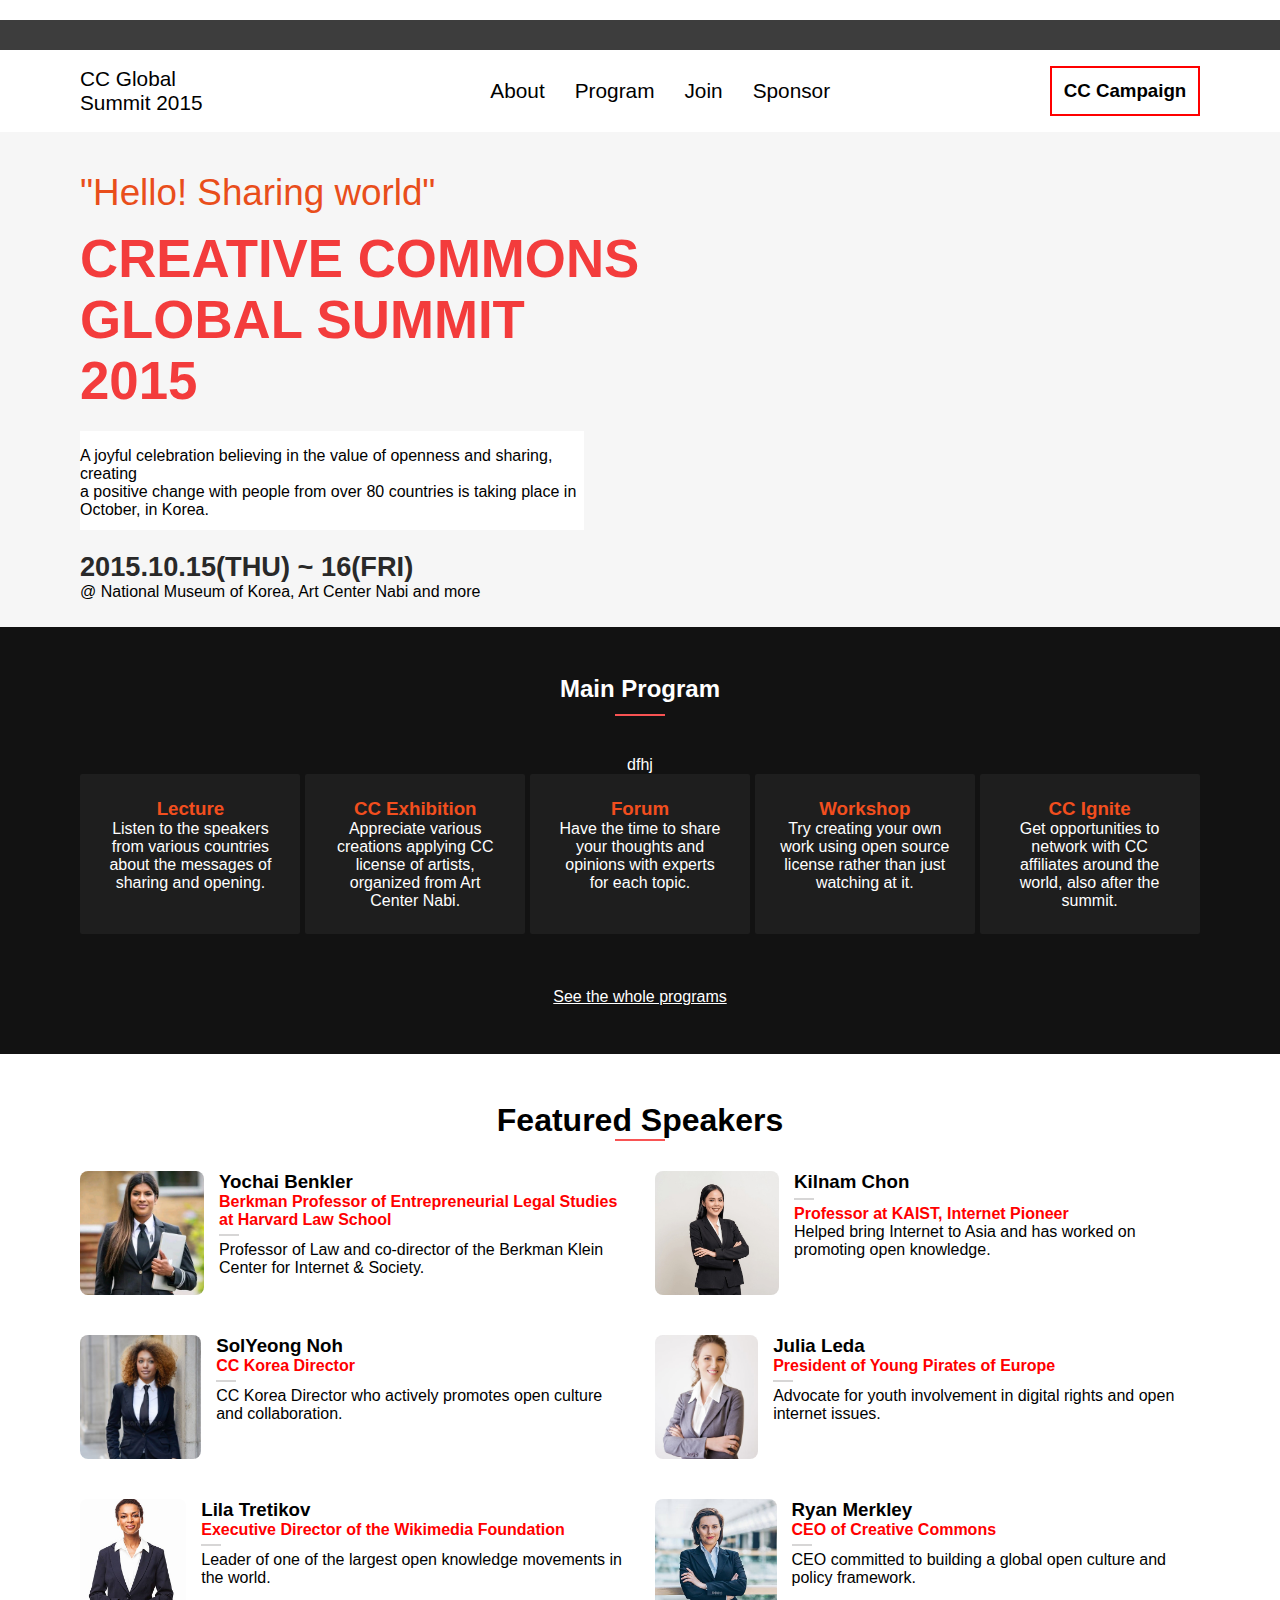
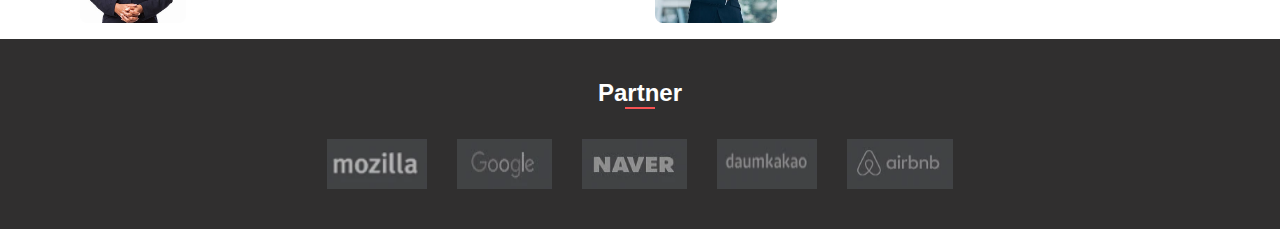
<file: index.html>
<!DOCTYPE html>
<html lang="en">
<head>
  <meta charset="UTF-8">
  <meta name="viewport" content="width=device-width, initial-scale=1.0">
  <title>Document</title>
  <link rel="stylesheet" href="style.css">
</head>
<body>
<!-- navbar -->
    <div class="nav-space"></div>
    <div class="nav-icon"></div>
  <nav>
    <div class="nav-logo">
      <a class="nav-logo_name" href="index.html">CC Global <br>Summit 2015</a>
      <div class="nav-ul">
        <ul>
          <li class="nav-item"><a class="nav-link" href="index.html">About</a></li>
          <li class="nav-item"><a class="nav-link" href="program.html">Program</a></li>
          <li class="nav-item"><a class="nav-link" href="join.html">Join</a></li>
          <li class="nav-item"><a class="nav-link" href="sponsor.html">Sponsor</a></li>
          <!-- <li class="nav-item"><a class="nav-link" href="news.html">News</a></li> -->
        </ul>
      </div>
      <div class="nav-company_name">
        <h3 class=".company_name">CC Campaign</h3>
      </div>
    </div>
  </nav>

  <!-- Global Summit -->
  <section class="hero">
    <p class="hero-p1">"Hello! Sharing world"</p>
    <div class="hero-div1">
      <h1 class="hero-h1">CREATIVE COMMONS<br> GLOBAL SUMMIT <br> 2015</h1>
    </div>
    <div class="hero-div2">
      <p class="hero-p2">
        A joyful celebration believing in the value of openness and sharing, creating <br> a positive change with people from over 80 countries is taking place in October, in Korea.
      </p>
    </div>
    <div class="hero-div3">
      <p class="date-location"><span class="hero-span3">2015.10.15(THU) ~ 16(FRI)</span><br/>@ National Museum of Korea, Art Center Nabi and more</p>
    </div> 
  </section>

  <!-- Program -->
  <section class="program-section">
    <div class="pragram-div1">
      <h2>Main Program</h2>
      <div class="program-line"></div>
    </div>
    
    dfhj
    <div class="programs">
      <div class="program-box">
        <h3>Lecture</h3>
        <p>Listen to the speakers from various countries about the messages of sharing and opening.</p>
      </div>
      <div class="program-box">
        <h3>CC Exhibition</h3>
        <p>Appreciate various creations applying CC license of artists, organized from Art Center Nabi.</p>
      </div>
      <div class="program-box">
        <h3>Forum</h3>
        <p>Have the time to share your thoughts and opinions with experts for each topic.</p>
      </div>
      <div class="program-box">
        <h3>Workshop</h3>
        <p>Try creating your own work using open source license rather than just watching at it.</p>
      </div>
      <div class="program-box">
        <h3>CC Ignite</h3>
        <p>Get opportunities to network with CC affiliates around the world, also after the summit.</p>
      </div>
    </div><br><br><br>
    <u class="program-h4">See the whole programs</u>
  </section>


  <!-- Featured Speakers Section -->
  <section class="speakers">
    <div class="container">
      <h2>Featured Speakers</h2>
      <div class="Featured_line"></div>
      <div class="speakers-grid">
        <!-- Speaker 1 -->
        <div class="speaker">
          <img src="./1753783972592.jpg" alt="Speaker Photo" />
          <div>
            <h3>Yochai Benkler</h3>
            <p><strong class="speaker-strong">Berkman Professor of Entrepreneurial Legal Studies at Harvard Law School</strong></p>
            <div class="info-line"></div>
            <p>Professor of Law and co-director of the Berkman Klein Center for Internet & Society.</p>
          </div>
        </div>
        <!-- Speaker 2 -->
        <div class="speaker">
          <img src="./attractive-young-asian-business-woman-600nw-2401116645.jpg" alt="Speaker Photo" />
          <div>
            <h3>Kilnam Chon</h3>
            <div class="info-line"></div>
            <p><strong class="speaker-strong">Professor at KAIST, Internet Pioneer</strong></p>
            <p>Helped bring Internet to Asia and has worked on promoting open knowledge.</p>
          </div>
        </div>
        <!-- Add 4 more speakers -->
        <div class="speaker">
          <img src="./black-businesswoman-wearing-suit-tie-urban-background-portrait-beautiful-model-fashion-afro-hairstyle-67369224.jpg" alt="Speaker Photo" />
          <div>
            <h3>SolYeong Noh</h3>
            <p><strong class="speaker-strong">CC Korea Director</strong></p>
            <div class="info-line"></div>
            <p>CC Korea Director who actively promotes open culture and collaboration.</p>
          </div>
        </div>
        <div class="speaker">
          <img src="./business-lady-suit-white-background-beautiful-young-woman-gray-gorgeous-smile-112620613.jpg" alt="Speaker Photo" />
          <div>
            <h3>Julia Leda</h3>
            <p><strong class="speaker-strong">President of Young Pirates of Europe</strong></p>
            <div class="info-line"></div>
            <p>Advocate for youth involvement in digital rights and open internet issues.</p>
          </div>
        </div>
        <div class="speaker">
          <img src="./confident-african-american-female-executive-isolated.jpg" alt="Speaker Photo" />
          <div>
            <h3>Lila Tretikov</h3>
            <p><strong class="speaker-strong">Executive Director of the Wikimedia Foundation</strong></p>
            <div class="info-line"></div>
            <p>Leader of one of the largest open knowledge movements in the world.</p>
          </div>
        </div>
        <div class="speaker">
          <img src="./trust-in-our-business.jpg" alt="Speaker Photo" />
          <div>
            <h3>Ryan Merkley</h3>
            <p><strong class="speaker-strong">CEO of Creative Commons</strong></p>
            <div class="info-line"></div>
            <p>CEO committed to building a global open culture and policy framework.</p>
          </div>
        </div>
      </div>
    </div>
  </section>

  <!-- Footer Partners -->
  <footer class="partners">
    <div class="container">
      <h2>Partner</h2>
      <div class="partner_line"></div>
      <div class="partner-logos">
        <img src="./mozilla.png" width="100px" height="50px" alt="Mozilla" />
        <img src="./google.png" alt="Google" />
        <img src="./naver.png" alt="Naver" />
        <img src="./kao.png" alt="Daumkakao" />
        <img src="./a.png" alt="Airbnb" />
      </div>
    </div>
  </footer>
</body>
</html>
</file>
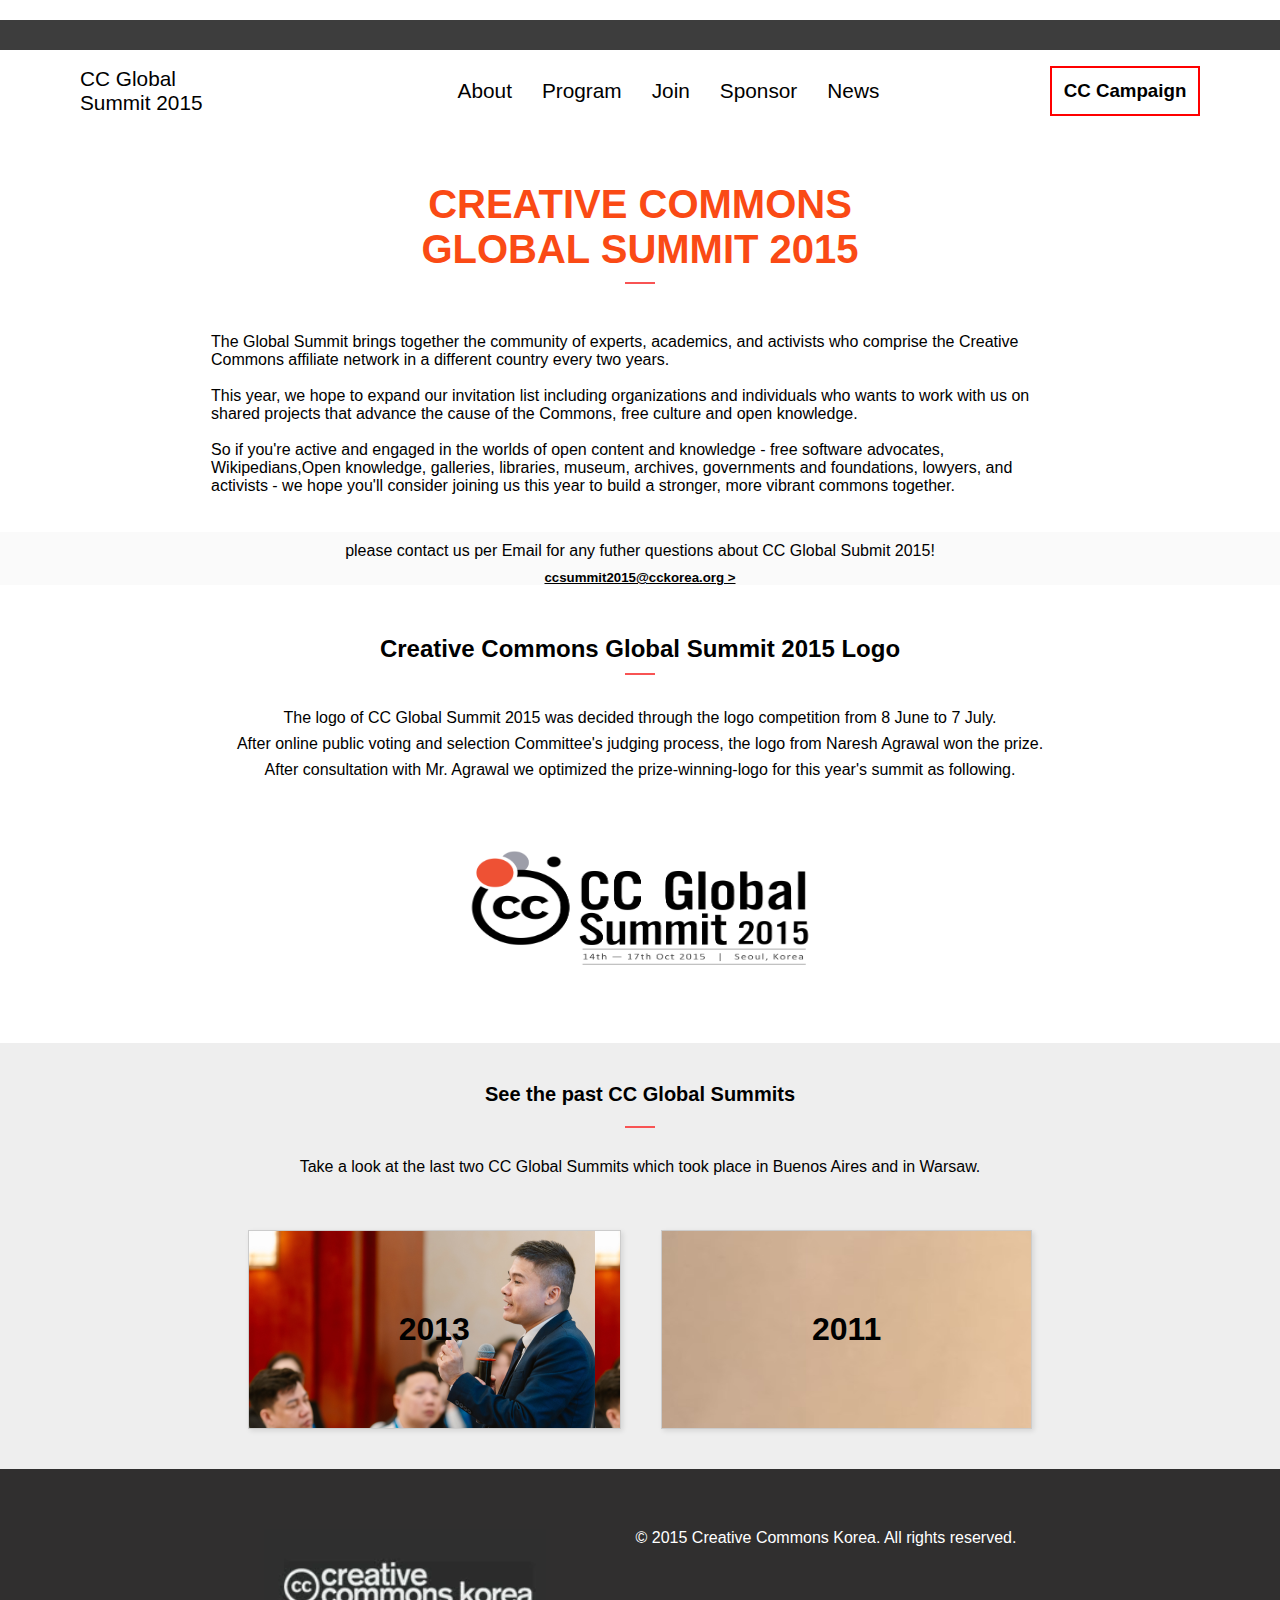
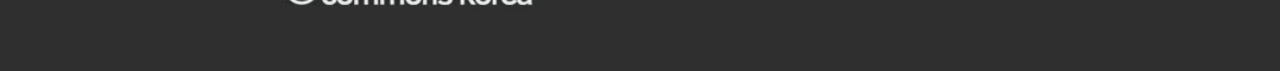
<file: program.html>
<!DOCTYPE html>
<html lang="en">
<head>
  <meta charset="UTF-8">
  <meta name="viewport" content="width=device-width, initial-scale=1.0">
  <title>Document</title>
  <link rel="stylesheet" href="style.css">
</head>
<body>
  <!-- navbar -->
    <div class="nav-space"></div>
    <div class="nav-icon"></div>
  <nav>
    <div class="nav-logo">
      <a class="nav-logo_name" href="index.html">CC Global <br>Summit 2015</a>
      <div class="nav-ul">
        <ul>
          <li class="nav-item"><a class="nav-link" href="index.html">About</a></li>
          <li class="nav-item"><a class="nav-link" href="program.html">Program</a></li>
          <li class="nav-item"><a class="nav-link" href="join.html">Join</a></li>
          <li class="nav-item"><a class="nav-link" href="sponsor.html">Sponsor</a></li>
          <li class="nav-item"><a class="nav-link" href="news.html">News</a></li>
        </ul>
      </div>
      <div class="nav-company_name">
        <h3 class="company_name">CC Campaign</h3>
      </div>
    </div>
  </nav>

  <!-- programs -->
  <section class="programs-container">
    <h1>CREATIVE COMMONS <br>GLOBAL SUMMIT 2015</h1>
    <div class="partner_line"></div>
    <div>
      <div class="container-p">
        <p class="desc">The Global Summit brings together the community of experts, academics, and activists who comprise the Creative Commons affiliate network in a different country every two years.</p><br>
        <p class="desc">This year, we hope to expand our invitation list including organizations and individuals who wants to work with us on shared
          projects that advance the cause of the Commons, free culture and open knowledge.
        </p><br>
        <p class="desc">So if you're active and engaged in the worlds of open content and knowledge - free software advocates, Wikipedians,Open knowledge, galleries, libraries, museum, archives, governments and foundations,
          lowyers, and activists - we hope you'll consider joining us this year to build a stronger, more vibrant commons together.
        </p><br>
      </div>
    </div>
  </section>

  <section>
    <div class="program-futher">
      <p>
        please contact us per Email for any futher questions about CC Global Submit 2015!
      </p>
      <h5>ccsummit2015@cckorea.org ></h5>
    </div>
  </section>

  <section>
    <div class="pragtam-creative">
      <h2>Creative Commons Global Summit 2015 Logo</h2>
      <div class="partner_line"></div>
      <p>The logo of CC Global Summit 2015 was decided through the logo competition from 8 June to 7 July.</p>
      <p>After online public voting and selection Committee's judging process, the logo from Naresh Agrawal won the prize.</p>
      <p>After consultation with Mr. Agrawal we optimized the prize-winning-logo for this year's summit as following.</p>
      <img src="./CC_Global_Summit_2015.png" alt="CC GLOBAL SUMMIT Logo">
    </div>
  </section>

  <section class="past-summits">
    <div class="container">
      <h2>See the past CC Global Summits</h2>
      <div class="partner_line"></div>
      <p>Take a look at the last two CC Global Summits which took place in Buenos Aires and in Warsaw.</p><br><br><br>
      <div class="summit-years">
        <div class="year-box">2013</div>
        <div class="year-box2">2011</div>
      </div>
    </div>
  </section>

  <footer class="partners">
    <div class="container">
      <div class="partner-logos">
        <img src="./Screenshot (36).png" /><br>
        <p></p>
        <p>&copy; 2015 Creative Commons Korea. All rights reserved.</p>
      </div>
    </div>
  </footer>
</body>
</html>
</file>
<file: style.css>
*{
  margin: 0;
  padding: 0;
  box-sizing: border-box;
}
body{
  font-family: 'Open Sans', sans-serif;
  background-color: #fff;
  scroll-behavior: smooth;
  /* padding: 1.5em; */
}
.nav-icon{
  height: 30px;
  width: 100%;
  background-color: rgb(61, 61, 61);
}
.nav-space{
  height: 20px;
  width: 100%;
  background-color: rgb(255, 255, 255);
}
.nav-logo{
  padding: 1rem 5rem;
  display: flex;
  flex-direction: row;
  justify-content: space-between;
  align-items: center;
  flex-wrap: wrap;
}
.nav-logo_name{
  text-decoration: none;
  color: black;
  font-size: 1.3em;
  /* padding-top: 1%; */
}
/* .nav-ul{
  display: flex;
  flex-direction: column;
  padding: 0;
} */
.nav-link{
  text-decoration: none;
  color: black;
  font-size: 1.3em;
}
.nav-company_name{
  display: flex;
  /* flex-direction: column; */
  height: 50px;
  width: 150px;
  align-items: center;
  border: 2px solid red;
  padding: 5px 10px;
  justify-content: center;
}
.company_name{
  text-align: center;
  /* padding-left: 8%; */
}
ul{
  list-style: none;
  display: flex;
  /* padding-top: 20%; */
  gap: 30px;
  padding-left: 10%;
}
.nav-link:hover{
  color: red;
}
.hero{
  padding: 1rem 5rem;
  padding-top: 2.5em;
  background: #f6f6f6;
}
.hero-p1{
  font-size: 2.3em;
  color: #e94e1b;
  padding-bottom: 0.9rem;
}
.hero-h1{
  font-size: 3.3em;
  color: rgba(242, 13, 13, 0.797);
}
.hero-div1{
  display: flex;
  padding-bottom: 1.2em;
}
.hero-div2{
  width: 45%;
  display: flex;
  height: auto;
  padding-bottom: 1.5em;
  background: white;
  align-items: center;
  padding-bottom: 0.7em;
}
.hero-p2{
  padding-top: 1em;
}
.hero-div3{
  display:flex;
  flex-direction: column;
  padding-top: 1.3em;
  margin-bottom: 10px;
}
.hero-span3{
  font-weight: bold;
  font-size: 1.7rem;
  color: rgb(41, 41, 41);
}
.program-section {
  background: #121212;
  color: #fff;
  padding: 3rem 2rem;
  text-align: center;
  margin-bottom: 2rem;
}
.program-section h2 {
  margin-bottom: 0.7rem;
}
.programs {
  display: flex;
  flex-wrap: wrap;
  gap: 0.3rem;
  justify-content: center;
}
  .program-box {
  background: #1e1e1e;
  padding: 1.5rem;
  flex: 1 1 200px;
  max-width: 220px;
  border-radius: 2px;
  /* height: 300px; */
}
  .program-box h3 {
  color: #f24e1e;
}
.program-line{
  justify-items: center;
  background-color: rgb(248, 83, 83);
  height: 2px;
  width: 50px;
}
.pragram-div1{
  width: 100%;
  margin-top: 0;
  text-align: center;
  flex-direction: column;
  margin-bottom: 40px;
  justify-items: center;
}
/* .program-h4{
  margin-top: 200px;
} */




/* Speakers */
.speakers {
  padding: 60px 20px;
  background: #fff;
  text-align: center;
  padding: 1rem 5rem;
}
.Featured_line{
  display: flex;
  justify-items: center;
  background-color: rgb(248, 83, 83);
  height: 2px;
  width: 50px;
  max-width: 1200px;
  margin: auto;
  margin-bottom: 30px;
}

.speakers h2 {
  font-size: 2rem;
}

.speakers-grid {
  display: grid;
  grid-template-columns: repeat(2, 1fr);
  gap: 40px 30px;
  justify-content: center;
  text-align: left;
}

.speaker {
  display: flex;
  gap: 15px;
  align-items: flex-start;
}
.info-line{
  height: 2px;
  width: 20px;
  background-color: rgb(215, 214, 214);
  margin-top: 5px;
  margin-bottom: 5px;
}
.speaker-strong{
  color: red;
}

.speaker img {
  width: 124px;
  height: 124px;
  border-radius: 8px;
  object-fit: cover;
}

/* Responsive: stack to 1 column on smaller screens */
@media (max-width: 768px) {
  .speakers-grid {
    grid-template-columns: 1fr;
    text-align: center;
  }

  .speaker {
    flex-direction: column;
    align-items: center;
    text-align: center;
  }

  .speaker div {
    margin-top: 10px;
  }
}

/* Partners */
.partners {
  background: #302f2f;
  text-align: center;
  color: white;
  padding: 40px 20px;
}
.partner-logos {
  display: flex;
  flex-wrap: wrap;
  justify-content: center;
  gap: 30px;
  margin-top: 20px;
}
.partner_line{
  display: flex;
  justify-items: center;
  background-color: rgb(248, 83, 83);
  height: 2px;
  width: 30px;
  max-width: 1200px;
  margin: auto;
  margin-bottom: 30px;
}

.programs-container h1{
  text-align: center;
  margin-top: 50px;
  padding-bottom: 10px;
  color: rgb(250, 74, 21);
  font-size: 2.5rem;
}

.container-p{
  display: flex;
  justify-content: center;
  flex-direction: column;
  margin: 0 auto;
  background-color: #ffffff;
  padding: 1rem 5rem;
  height: auto;
  width: 80%;
  border: #ffffff solid;
}
.program-futher{
  display: flex;
  flex-direction: column;
  background-color: rgb(250, 250, 250);
  align-items: center;
  padding-top: 10px;
  
}
.program-futher h5{
  text-decoration: underline;
  padding-top: 10px;
}

.pragtam-creative{
  display: flex;
  flex-direction: column;
  margin-top: 50px;
  align-items: center;
}
.pragtam-creative h2{
  padding-bottom: 10px;
}

.pragtam-creative p{
  padding: 4px;
}

.pragtam-creative img{
  width: 350px;
  height: 200px;
  padding-top: 50px;
  margin-bottom: 60px;
}

.past-summits {
      background-color: #eee;
      padding: 40px 0;
      text-align: center;
    }

    .past-summits h2 {
      font-size: 20px;
      margin-bottom: 20px;
    }

    .summit-years {
      display: flex;
      justify-content: center;
      gap: 40px;
    }

    .year-box {
      background-color: #ef0c0c;
      padding: 80px 150px;
      font-size: 2rem;
      background-image: url(./MAILCHIMP-11-2.png);
      font-weight: bold;
      border: 1px solid #ccc;
      box-shadow: 2px 2px 5px rgba(0,0,0,0.1);
    }

    .year-box2 {
      background-color: #ef0c0c;
      padding: 80px 150px;
      font-size: 2rem;
      background-image: url(./2015.10.16._cc_global_summit_\(22275300272\).jpg);
      font-weight: bold;
      border: 1px solid #ccc;
      box-shadow: 2px 2px 5px rgba(0,0,0,0.1);
    }
</file>
